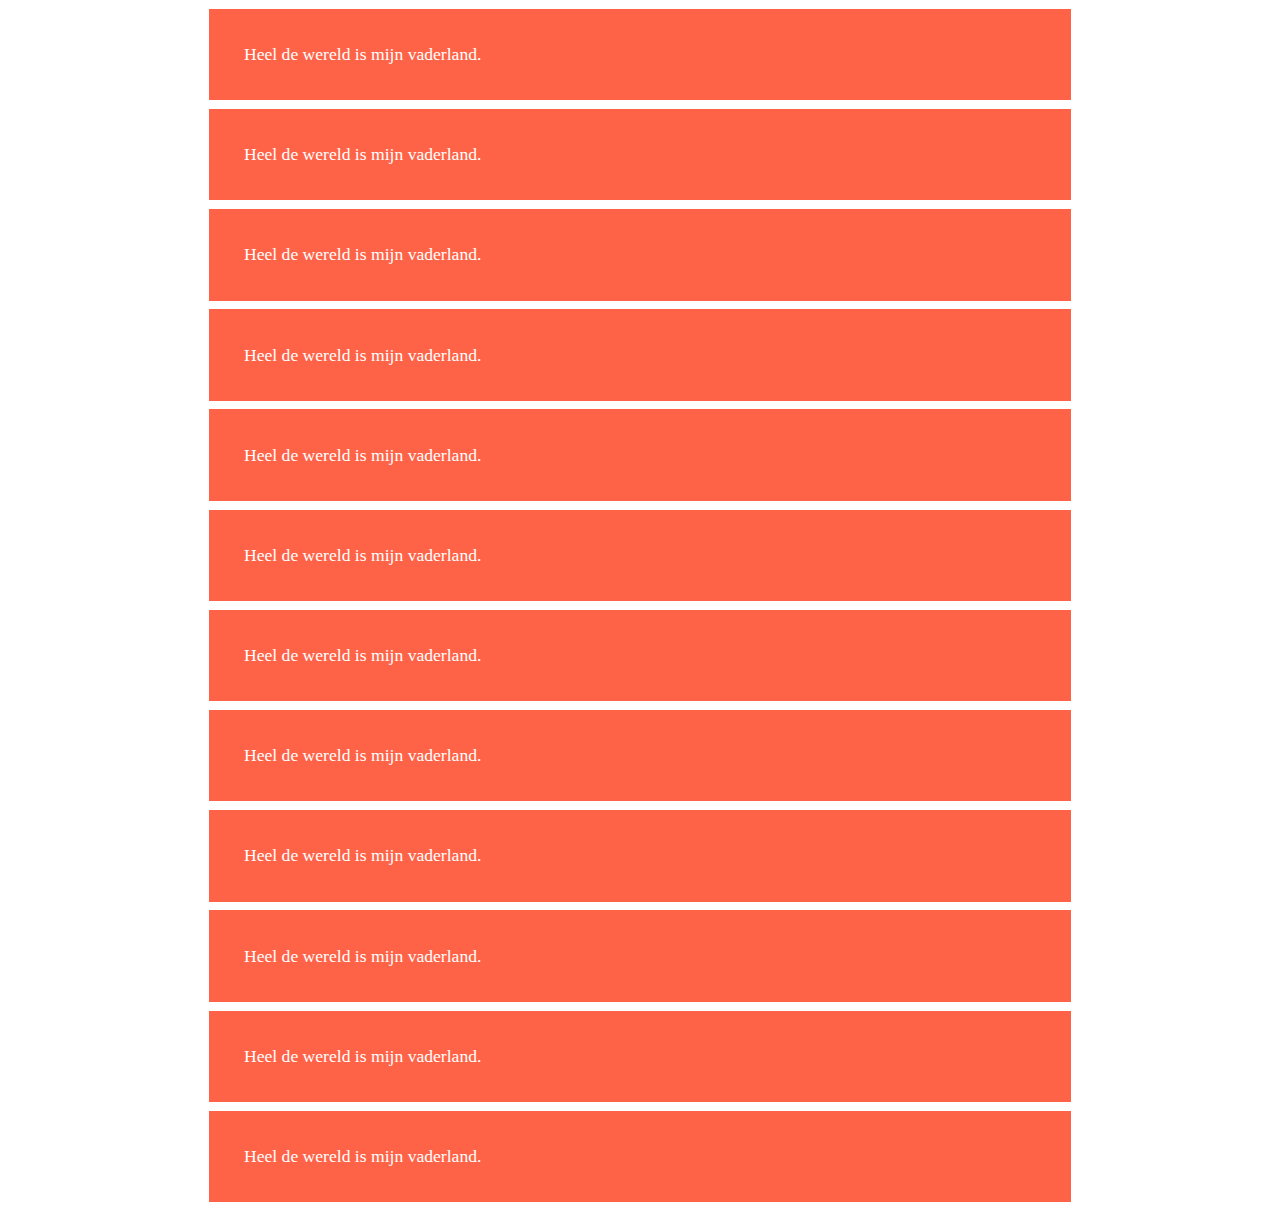
<file: exercises/01-flexbox-columns/index.html>
<!DOCTYPE html>
<html lang="nl">
<head>
  <meta charset="utf-8" />
  <title>Columns with flexbox</title>
  <meta name="viewport" content="width=device-width, initial-scale=1">
  <style>
    body {
      margin: 0 auto;
      max-width: 50em;
      font-size: 110%;
      font-family: Georgia;
    }
    section {
    }
    div {
      padding: 2em;
      margin: .5em;
      background: tomato;
      color: white;
    }
  </style>
</head>
<body>
  <section>
    <div>Heel de wereld is mijn vaderland.</div>
    <div>Heel de wereld is mijn vaderland.</div>
    <div>Heel de wereld is mijn vaderland.</div>
  </section>
  <section>
    <div>Heel de wereld is mijn vaderland.</div>
    <div>Heel de wereld is mijn vaderland.</div>
    <div>Heel de wereld is mijn vaderland.</div>
    <div>Heel de wereld is mijn vaderland.</div>
  </section>
  <section>
    <div>Heel de wereld is mijn vaderland.</div>
    <div>Heel de wereld is mijn vaderland.</div>
    <div>Heel de wereld is mijn vaderland.</div>
    <div>Heel de wereld is mijn vaderland.</div>
    <div>Heel de wereld is mijn vaderland.</div>
  </section>
</body>
</file>
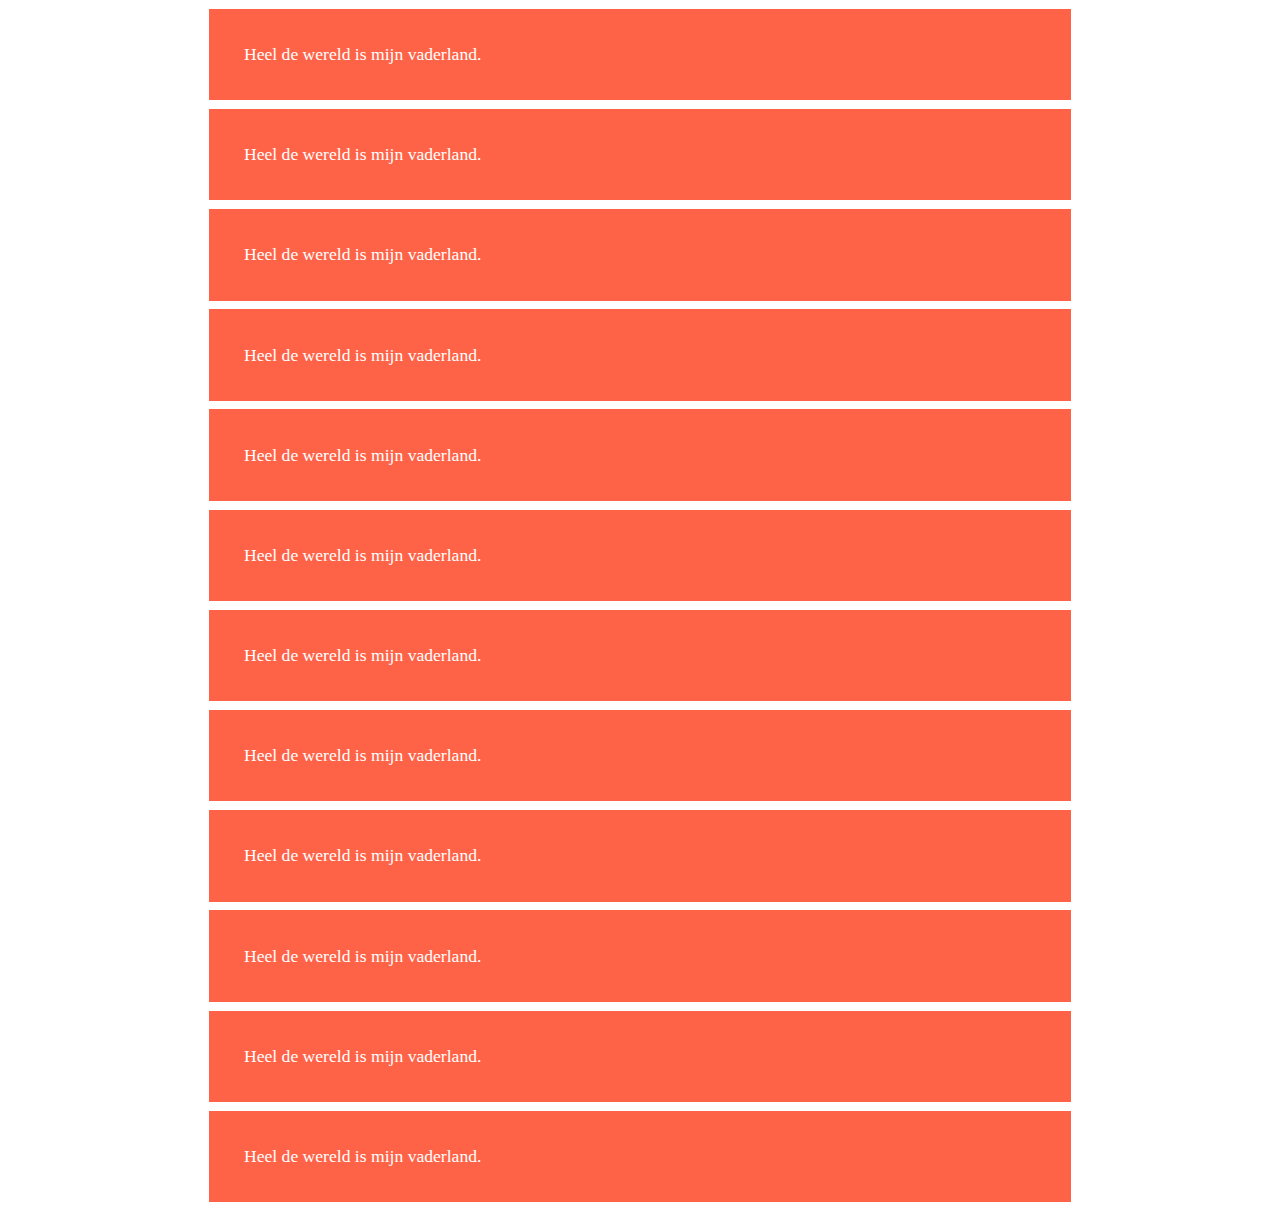
<file: oefeningen/01-flexbox-kolommen/index.html>
<!DOCTYPE html>
<html lang="nl">
<head>
  <meta charset="utf-8" />
  <title>Kolommen met flexbox</title>
  <meta name="viewport" content="width=device-width, initial-scale=1">
  <style>
    body {
      margin: 0 auto;
      max-width: 50em;
      font-size: 110%;
      font-family: Georgia;
    }
    section {
    }
    div {
      padding: 2em;
      margin: .5em;
      background: tomato;
      color: white;
    }
  </style>
</head>
<body>
  <section>
    <div>Heel de wereld is mijn vaderland.</div>
    <div>Heel de wereld is mijn vaderland.</div>
    <div>Heel de wereld is mijn vaderland.</div>
  </section>
  <section>
    <div>Heel de wereld is mijn vaderland.</div>
    <div>Heel de wereld is mijn vaderland.</div>
    <div>Heel de wereld is mijn vaderland.</div>
    <div>Heel de wereld is mijn vaderland.</div>
  </section>
  <section>
    <div>Heel de wereld is mijn vaderland.</div>
    <div>Heel de wereld is mijn vaderland.</div>
    <div>Heel de wereld is mijn vaderland.</div>
    <div>Heel de wereld is mijn vaderland.</div>
    <div>Heel de wereld is mijn vaderland.</div>
  </section>
</body>
</file>
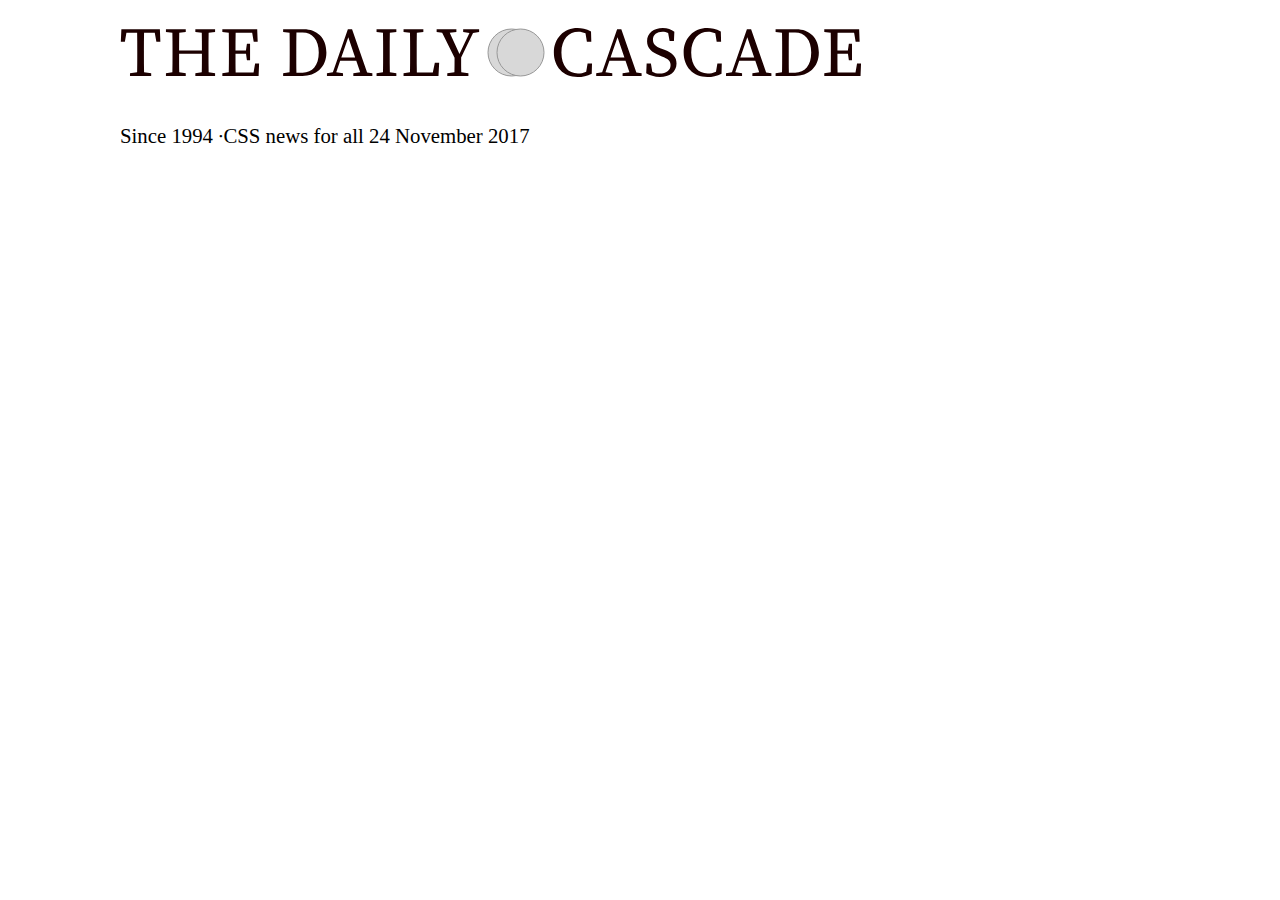
<file: exercises/02-daily-header/paper.html>
<!DOCTYPE html>
<html lang="en">
<head>
  <meta charset="utf-8" />
  <title>The Daily Cascade</title>
  <meta name="viewport" content="width=device-width, initial-scale=1">
  <link rel="stylesheet" href="css/base.css">
  <style>
  </style>
</head>
<body>
  <header>
    <h1><img src="images/logo.svg" alt="The Daily Cascade" /></h1>
    <p class="meta">
      <span class="meta__since">Since 1994</span>
      <span class="meta__slogan"><span>∙</span>CSS news for all</span>
      <span class="meta__date">24 November 2017</span>
    </p>
  </header>
</body>
</html>
</file>
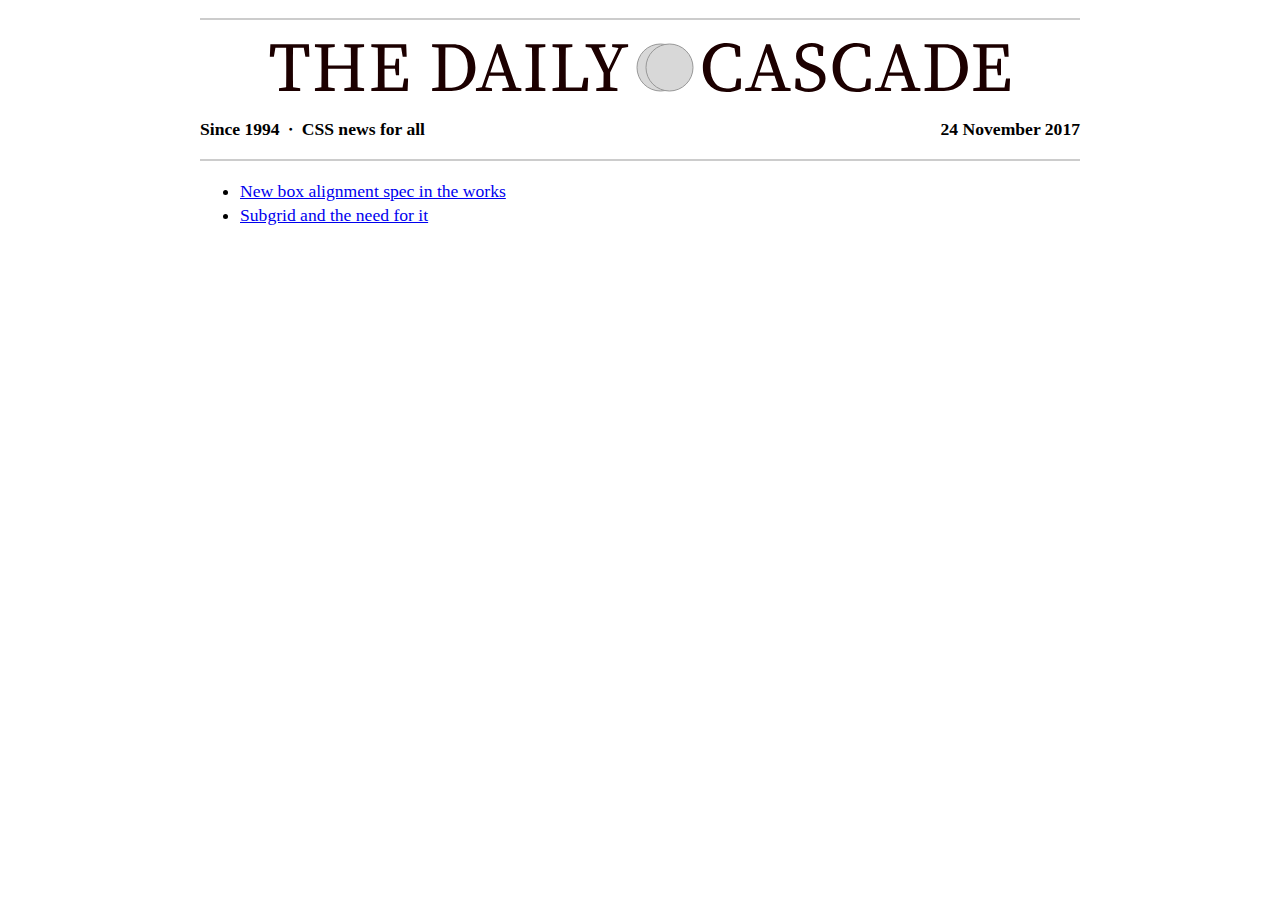
<file: exercises/03-daily-highlighted/paper.html>
<!DOCTYPE html>
<html lang="en">
<head>
  <meta charset="utf-8" />
  <title>The Daily Cascade</title>
  <meta name="viewport" content="width=device-width, initial-scale=1">
  <link rel="stylesheet" href="css/base.css">
</head>
<body>
  <header>
    <h1><img src="images/logo.svg" alt="The Daily Cascade" /></h1>
    <p class="meta">
      <span class="meta__since">Since 1994</span>
      <span class="meta__slogan"><span>∙</span>CSS news for all</span>
      <span class="meta__date">24 November 2017</span>
    </p>
  </header>
  <main>
    <ul class="highlights">
      <li class="highlight highlight--scoop"><a href="#">New box alignment spec in the works</a></li>
      <li class="highlight"><a href="#">Subgrid and the need for it</a></li>
    </ul>
  </main>
</body>
</html>
</file>
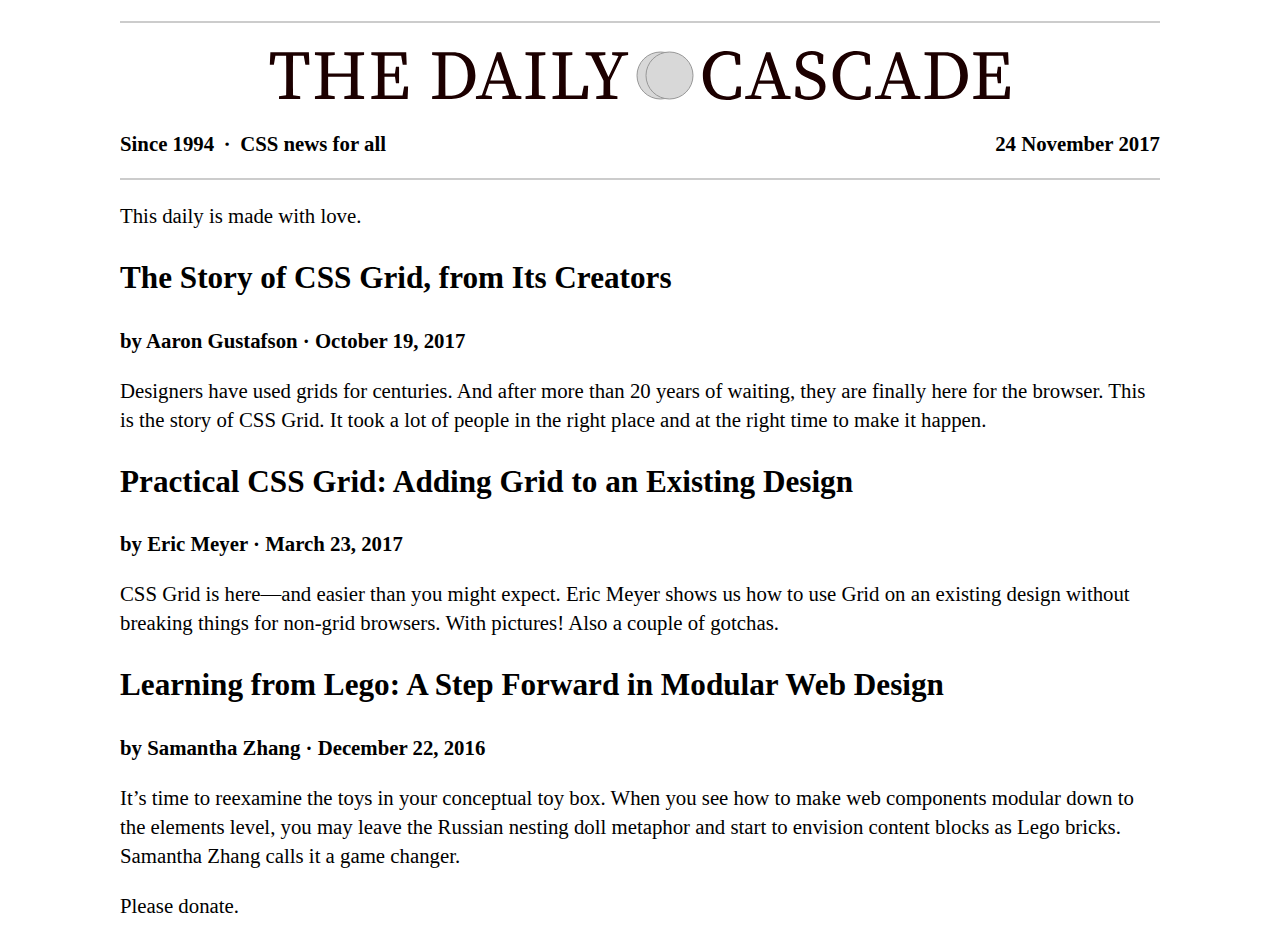
<file: exercises/04-daily-holy-grail/paper.html>
<!DOCTYPE html>
<html lang="en">
<head>
  <meta charset="utf-8" />
  <title>The Daily Cascade</title>
  <meta name="viewport" content="width=device-width, initial-scale=1">
  <link rel="stylesheet" href="css/base.css">
  <style>
  </style>
</head>
<body>
  <header>
    <h1><img src="images/logo.svg" alt="The Daily Cascade" /></h1>
    <p class="meta">
      <span class="meta__since">Since 1994</span>
      <span class="meta__slogan"><span>∙</span>CSS news for all</span>
      <span class="meta__date">24 November 2017</span>
    </p>
  </header>
  <main>
    <aside>
      <p>This daily is made with love.</p>
    </aside>
    <div class="articles">
      <article>
        <h2>The Story of CSS Grid, from Its Creators</h2>
        <p class="meta">by Aaron Gustafson · October 19, 2017</p>
        <p>Designers have used grids for centuries. And after more than 20 years of waiting, they are finally here for the browser. This is the story of CSS Grid. It took a lot of people in the right place and at the right time to make it happen.</p>
      </article>
      <article>
        <h2>Practical CSS Grid: Adding Grid to an Existing Design</h2>
        <p class="meta">by Eric Meyer · March 23, 2017</p>
        <p>CSS Grid is here—and easier than you might expect. Eric Meyer shows us how to use Grid on an existing design without breaking things for non-grid browsers. With pictures! Also a couple of gotchas.</p>
      </article>
      <article>
        <h2>Learning from Lego: A Step Forward in Modular Web Design</h2>
        <p class="meta">by Samantha Zhang · December 22, 2016</p>
        <p>It’s time to reexamine the toys in your conceptual toy box. When you see how to make web components modular down to the elements level, you may leave the Russian nesting doll metaphor and start to envision content blocks as Lego bricks. Samantha Zhang calls it a game changer.</p>
      </article>
    </div>
    <aside>
      <p>Please donate.</p>
    </aside>
  </main>
</body>
</html>
</file>
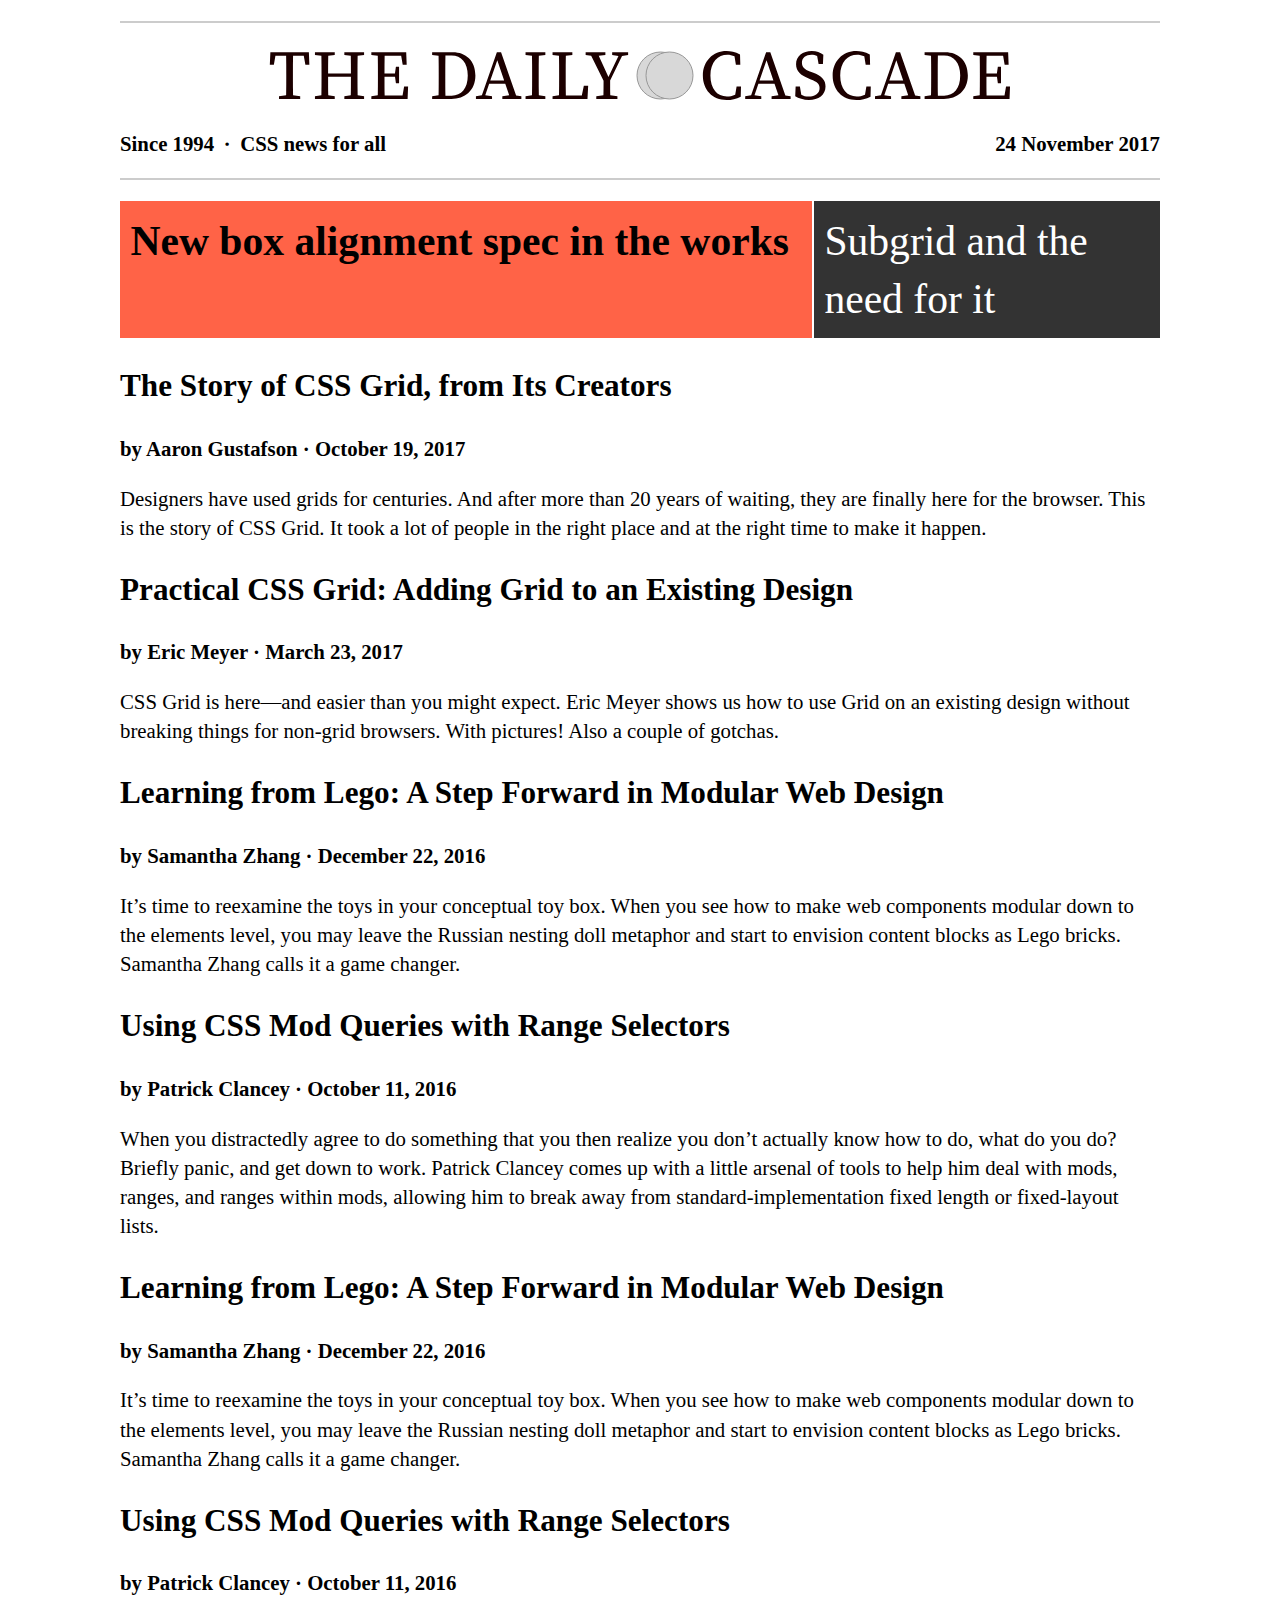
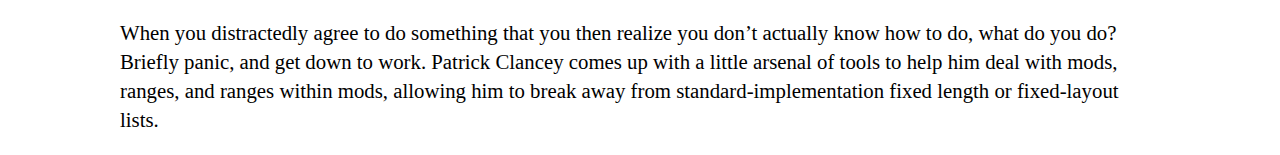
<file: exercises/05-daily-articles/paper.html>
<!DOCTYPE html>
<html lang="en">
<head>
  <meta charset="utf-8" />
  <title>The Daily Cascade</title>
  <meta name="viewport" content="width=device-width, initial-scale=1">
  <link rel="stylesheet" href="css/base.css">
  <style>
  </style>
</head>
<body>
  <header>
    <h1><img src="images/logo.svg" alt="The Daily Cascade" /></h1>
    <p class="meta">
      <span class="meta__since">Since 1994</span>
      <span class="meta__slogan"><span role="presentation">∙</span>CSS news for all</span>
      <span class="meta__date">24 November 2017</span>
    </p>
  </header>
  <main>
    <ul class="highlights">
      <li class="highlight highlight--scoop"><a href="#">New box alignment spec in the works</a></li>
      <li class="highlight"><a href="#">Subgrid and the need for it</a></li>
    </ul>
   <article>
      <h2>The Story of CSS Grid, from Its Creators</h2>
      <p class="meta">by Aaron Gustafson · October 19, 2017</p>
      <p>Designers have used grids for centuries. And after more than 20 years of waiting, they are finally here for the browser. This is the story of CSS Grid. It took a lot of people in the right place and at the right time to make it happen.</p>
    </article>
    <article>
      <h2>Practical CSS Grid: Adding Grid to an Existing Design</h2>
      <p class="meta">by Eric Meyer · March 23, 2017</p>
      <p>CSS Grid is here—and easier than you might expect. Eric Meyer shows us how to use Grid on an existing design without breaking things for non-grid browsers. With pictures! Also a couple of gotchas.</p>
    </article>
    <article>
      <h2>Learning from Lego: A Step Forward in Modular Web Design</h2>
      <p class="meta">by Samantha Zhang · December 22, 2016</p>
      <p>It’s time to reexamine the toys in your conceptual toy box. When you see how to make web components modular down to the elements level, you may leave the Russian nesting doll metaphor and start to envision content blocks as Lego bricks. Samantha Zhang calls it a game changer.</p>
    </article>
    <article>
      <h2>Using CSS Mod Queries with Range Selectors</h2>
      <p class="meta">by Patrick Clancey · October 11, 2016</p>
      <p>When you distractedly agree to do something that you then realize you don’t actually know how to do, what do you do? Briefly panic, and get down to work. Patrick Clancey comes up with a little arsenal of tools to help him deal with mods, ranges, and ranges within mods, allowing him to break away from standard-implementation fixed length or fixed-layout lists.</p>
    </article>
    <article>
      <h2>Learning from Lego: A Step Forward in Modular Web Design</h2>
      <p class="meta">by Samantha Zhang · December 22, 2016</p>
      <p>It’s time to reexamine the toys in your conceptual toy box. When you see how to make web components modular down to the elements level, you may leave the Russian nesting doll metaphor and start to envision content blocks as Lego bricks. Samantha Zhang calls it a game changer.</p>
    </article>
    <article>
      <h2>Using CSS Mod Queries with Range Selectors</h2>
      <p class="meta">by Patrick Clancey · October 11, 2016</p>
      <p>When you distractedly agree to do something that you then realize you don’t actually know how to do, what do you do? Briefly panic, and get down to work. Patrick Clancey comes up with a little arsenal of tools to help him deal with mods, ranges, and ranges within mods, allowing him to break away from standard-implementation fixed length or fixed-layout lists.</p>
    </article>  
  </main>
</body>
</html>
</file>
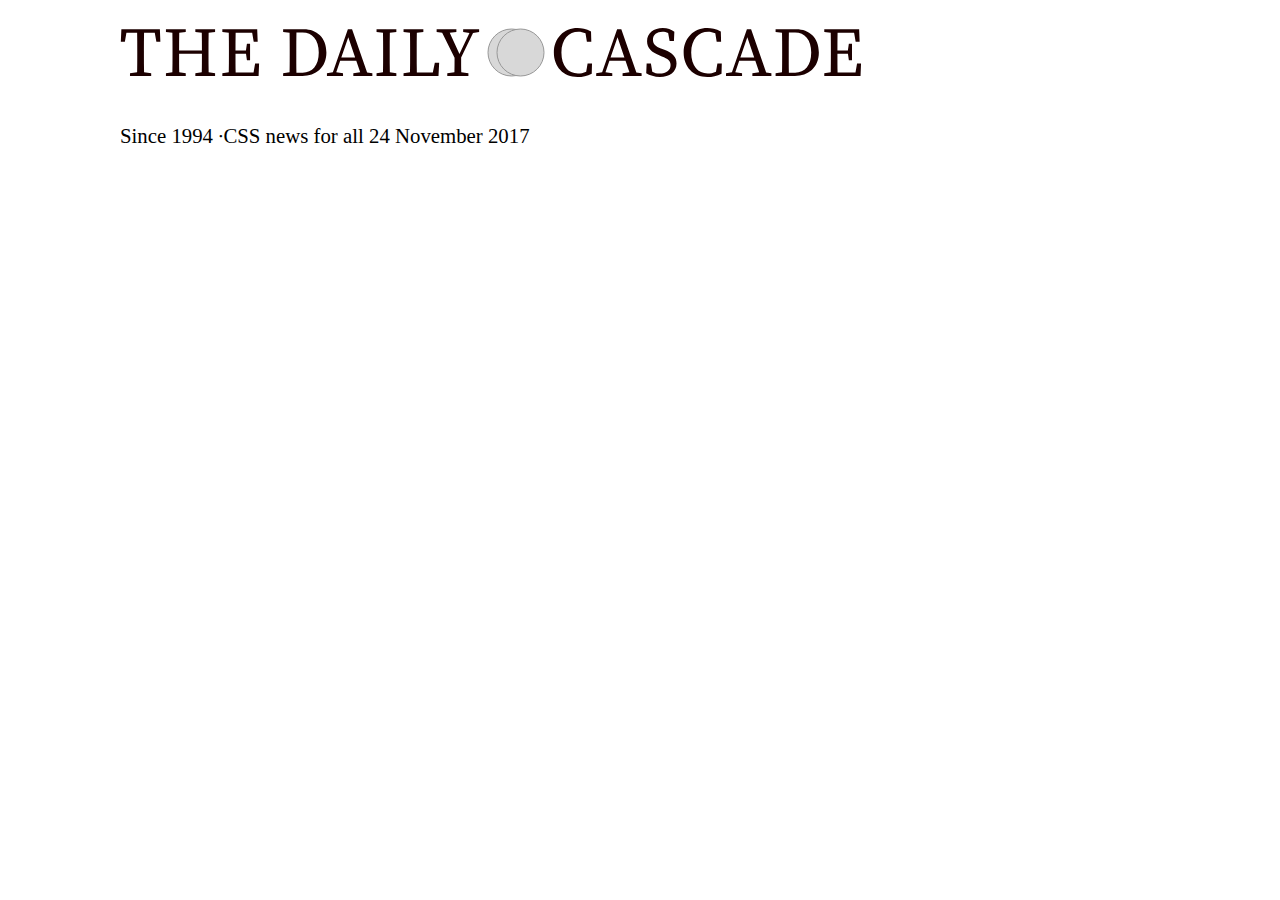
<file: oefeningen/02-daily-header/krant.html>
<!DOCTYPE html>
<html lang="en">
<head>
  <meta charset="utf-8" />
  <title>The Daily Cascade</title>
  <meta name="viewport" content="width=device-width, initial-scale=1">
  <link rel="stylesheet" href="css/base.css">
  <style>
  </style>
</head>
<body>
  <header>
    <h1><img src="images/logo.svg" alt="The Daily Cascade" /></h1>
    <p class="meta">
      <span class="meta__since">Since 1994</span>
      <span class="meta__slogan"><span role="presentation">∙</span>CSS news for all</span>
      <span class="meta__date">24 November 2017</span>
    </p>
  </header>
</body>
</html>
</file>
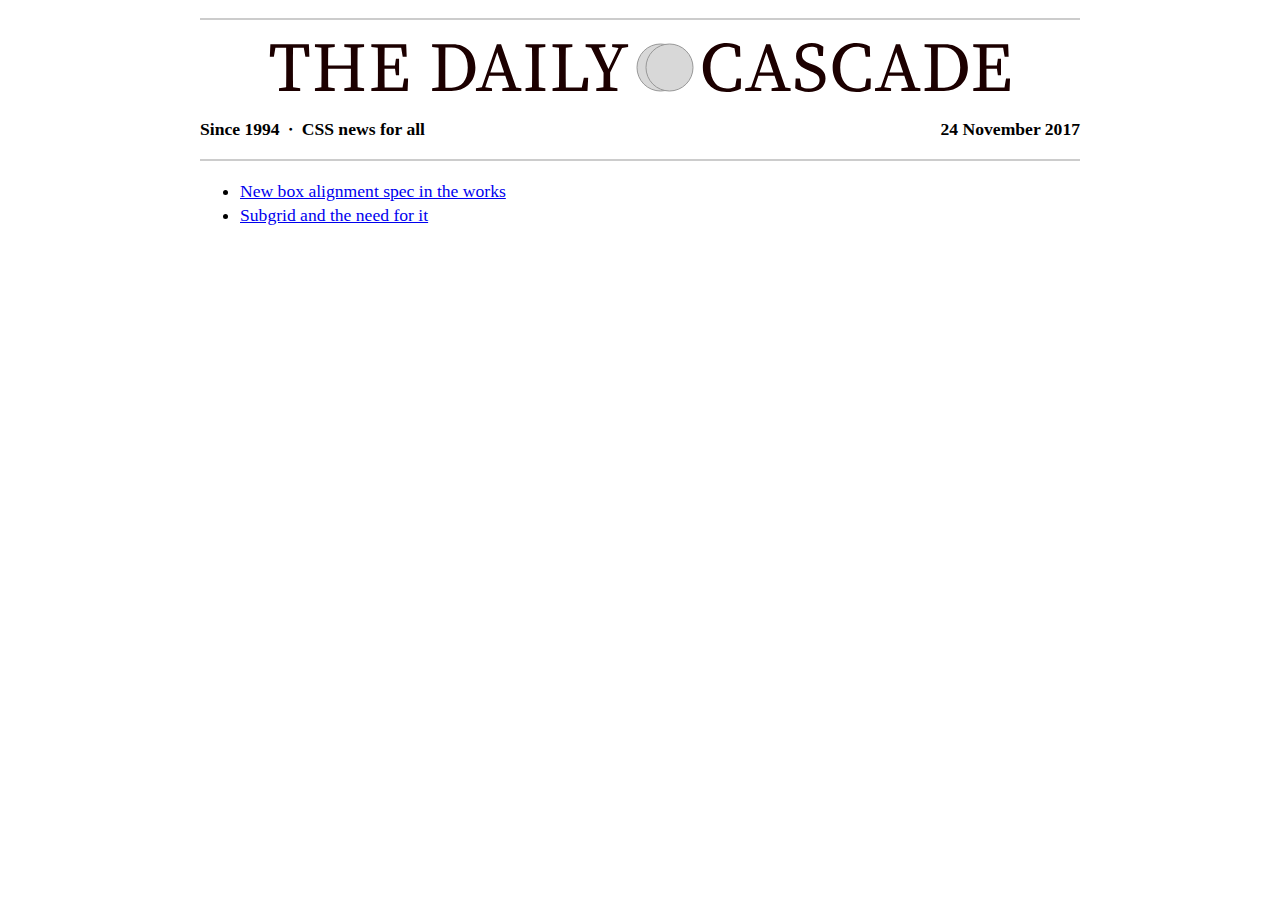
<file: oefeningen/03-daily-uitgelicht/krant.html>
<!DOCTYPE html>
<html lang="en">
<head>
  <meta charset="utf-8" />
  <title>The Daily Cascade</title>
  <meta name="viewport" content="width=device-width, initial-scale=1">
  <link rel="stylesheet" href="css/base.css">
  <style>
  </style>
</head>
<body>
  <header>
    <h1><img src="images/logo.svg" alt="The Daily Cascade" /></h1>
    <p class="meta">
      <span class="meta__since">Since 1994</span>
      <span class="meta__slogan"><span role="presentation">∙</span>CSS news for all</span>
      <span class="meta__date">24 November 2017</span>
    </p>
  </header>
  <main>
    <ul class="highlights">
      <li class="highlight highlight--scoop"><a href="#">New box alignment spec in the works</a></li>
      <li class="highlight"><a href="#">Subgrid and the need for it</a></li>
    </ul>
  </main>
</body>
</html>
</file>
<file: exercises/02-daily-header/css/base.css>
* {
    box-sizing: border-box;
}

body {
    font-family: serif;
    font-size: 110%;
    line-height: 1.4;
    max-width: 50em;
    margin: 0 auto;
}

@media ( min-width: 50em ) {
    body {
        font-size: 130%;
    }
}
</file>
<file: exercises/03-daily-highlighted/css/base.css>
* {
    box-sizing: border-box;
}

body {
    font-family: serif;
    font-size: 110%;
    line-height: 1.4;
    max-width: 50em;
    margin: 0 auto;
}

header { 
    border-top: 2px solid #ccc;
    border-bottom: 2px solid #ccc;
    margin-top: 1em;
    margin-bottom: 1em;
}

header img {
    display: block;
    margin: 0 auto;
}

.meta {
    font-weight: bold;
    display: flex;
}
    .meta__slogan {
        margin-left: .5em;
    }
        .meta__slogan span {
            margin-right: .5em;
        }
    .meta__date {
        margin-left: auto;
    }
</file>
<file: exercises/04-daily-holy-grail/css/base.css>
* {
    box-sizing: border-box;
}

body {
    font-family: serif;
    font-size: 110%;
    line-height: 1.4;
    max-width: 50em;
    margin: 0 auto;
}

@media ( min-width: 50em ) {
    body {
        font-size: 130%;
    }
}

header { 
    border-top: 2px solid #ccc;
    border-bottom: 2px solid #ccc;
    margin-top: 1em;
    margin-bottom: 1em;
}

header img {
    display: block;
    margin: 0 auto;
}

.meta {
    font-weight: bold;
    display: flex;
}
    .meta__slogan {
        margin-left: .5em;
    }
        .meta__slogan span {
            margin-right: .5em;
        }
    .meta__date {
        margin-left: auto;
    }

.highlights {
    display: flex;
    grid-column: span 5;
    margin: 0;
    padding: 0;
}
.highlights li {
    list-style: none;
}
    .highlight {
        flex: 1;
    }
        .highlight a {
            display: block;
            padding: .25em;
            width: 100%;
            height: 100%;
            background: #333;
            color: #fff;
            text-decoration: none;
            font-size: 2em;
        }
    .highlight--scoop {
        flex: 2;
        border-right: 2px solid #fff;
    }
        .highlight--scoop a {
            background-color: tomato;
            font-weight: bold;
            color: #000;
        }
</file>
<file: exercises/05-daily-articles/css/base.css>
* {
    box-sizing: border-box;
}

body {
    font-family: serif;
    font-size: 110%;
    line-height: 1.4;
    max-width: 50em;
    margin: 0 auto;
}

@media ( min-width: 50em ) {
    body {
        font-size: 130%;
    }
}

header { 
    border-top: 2px solid #ccc;
    border-bottom: 2px solid #ccc;
    margin-top: 1em;
    margin-bottom: 1em;
}

header img {
    display: block;
    margin: 0 auto;
}

.meta {
    font-weight: bold;
    display: flex;
}
    .meta__slogan {
        margin-left: .5em;
    }
        .meta__slogan span {
            margin-right: .5em;
        }
    .meta__date {
        margin-left: auto;
    }

.highlights {
    display: flex;
    grid-column: span 5;
    margin: 0;
    padding: 0;
}
.highlights li {
    list-style: none;
}
    .highlight {
        flex: 1;
    }
        .highlight a {
            display: block;
            padding: .25em;
            width: 100%;
            height: 100%;
            background: #333;
            color: #fff;
            text-decoration: none;
            font-size: 2em;
        }
    .highlight--scoop {
        flex: 2;
        border-right: 2px solid #fff;
    }
        .highlight--scoop a {
            background-color: tomato;
            font-weight: bold;
            color: #000;
        }
</file>
<file: oefeningen/02-daily-header/css/base.css>
* {
    box-sizing: border-box;
}

body {
    font-family: serif;
    font-size: 110%;
    line-height: 1.4;
    max-width: 50em;
    margin: 0 auto;
}

@media ( min-width: 50em ) {
    body {
        font-size: 130%;
    }
}
</file>
<file: oefeningen/03-daily-uitgelicht/css/base.css>
* {
    box-sizing: border-box;
}

body {
    font-family: serif;
    font-size: 110%;
    line-height: 1.4;
    max-width: 50em;
    margin: 0 auto;
}

header { 
    border-top: 2px solid #ccc;
    border-bottom: 2px solid #ccc;
    margin-top: 1em;
    margin-bottom: 1em;
}

header img {
    display: block;
    margin: 0 auto;
}

.meta {
    font-weight: bold;
    display: flex;
}
    .meta__slogan {
        margin-left: .5em;
    }
        .meta__slogan span {
            margin-right: .5em;
        }
    .meta__date {
        margin-left: auto;
    }
</file>
